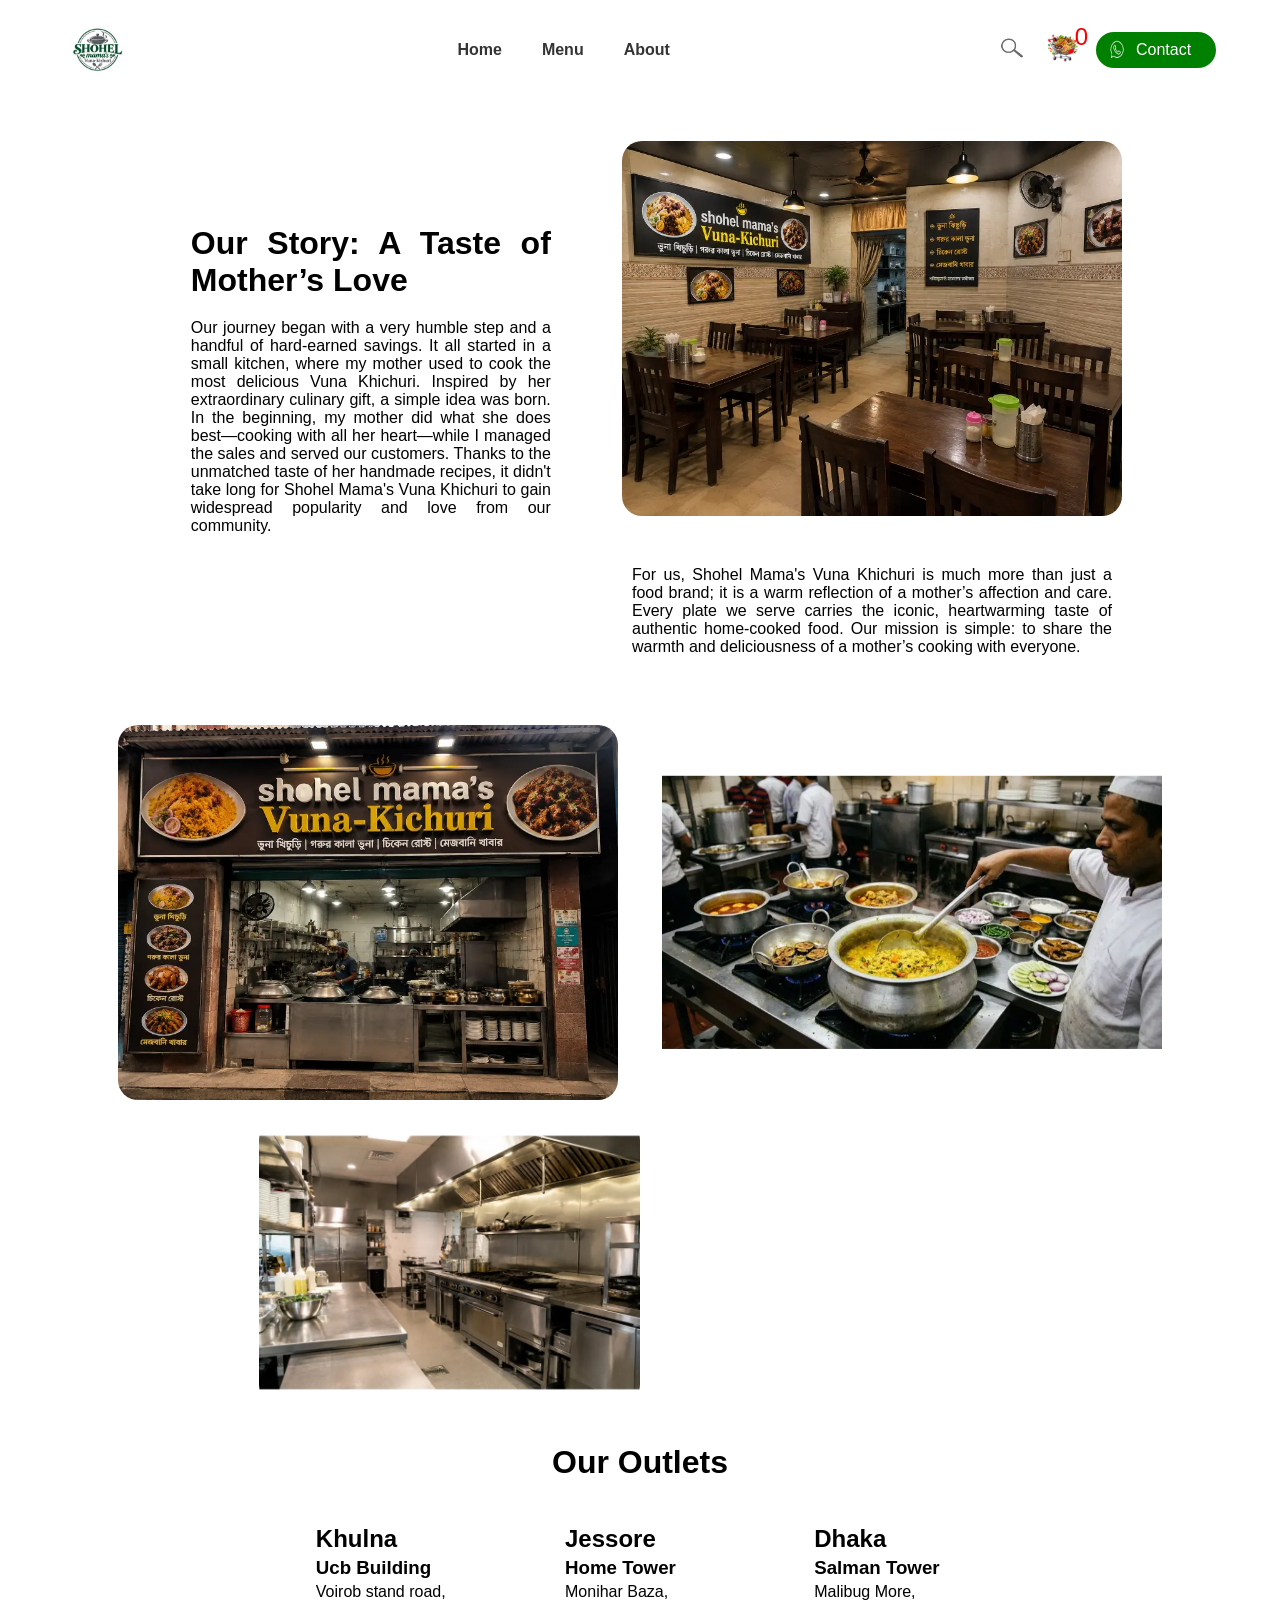
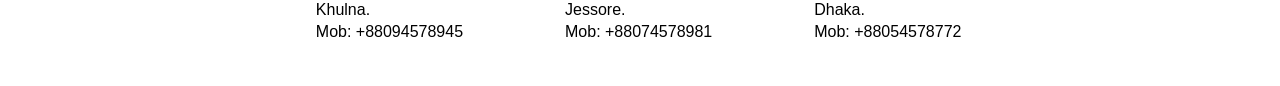
<file: about.html>
<!DOCTYPE html>
<html lang="en">

<head>
    <meta charset="UTF-8">
    <meta name="viewport" content="width=device-width, initial-scale=1.0">
    <title>Document</title>
    <link rel="stylesheet" href="css/about.css">
    <link rel="stylesheet" href="css/header.css">
    <link rel="stylesheet" href="css/menu.css">
    <script src="js/header.js" defer></script>
    <script src="js/popup.js" defer></script>

</head>

<body>




    <header>
        <img src="img/shohel mama logo.webp" alt="">
        <nav>
            <ul>
                <li><a href="index.html">Home</a></li>
                <li><a href="menu.html">Menu</a></li>
                <li><a href="about.html">About</a></li>
            </ul>
        </nav>

        <div class="icon">
            <div class="search-box">
                <a href="javascript:void(0)" id="open-search-btn"><img src="img/search logo.webp" alt="Search"></a>
            </div>


            <div class="curt" id="cart-icon">
                <a href="javascript:void(0)"><img src="img/curt.webp"></a>
                <span id="curt-count">0</span>
            </div>


            <div class="Contact">
                <img src="img/whatsApp-line.webp">
                <a href="https://wa.me/8801946166259" target="_blank">Contact</a>
            </div>
            <div class="ham-menu">
                <span></span>
                <span></span>
                <span></span>
            </div>
        </div>
        </div>
    </header>


    <div id="search-modal" class="search-modal">
        <div class="search-modal-content">
            <span class="close-search-btn">&times;</span>
            <h2>Search Menu Items</h2>

            <div class="search-input-box">
                <input type="text" id="modal-search-input" placeholder="Type dish name (e.g. Biryani, Kala-vuna)...">
            </div>

            <div id="search-results-list" class="search-results-list">

            </div>
        </div>
    </div>




    <div id="order-modal" class="modal">
        <div class="modal-content">
            <span class="close-btn">&times;</span>
            <h2>ORDER DETAILS</h2>

            <div id="cart-items-list">
                <p>Your cart is empty!</p>
            </div>

            <div class="total-price-box">
                <strong>Total Price: <span id="total-price">0</span> TK</strong>
            </div>

            <form id="checkout-form">
                <label for="name">Your Name:</label>
                <input type="text" id="name" required placeholder="Enter your full name">

                <label for="phone">Phone Number:</label>
                <input type="tel" id="phone" required placeholder="017XXXXXXXX">

                <label for="address">Delivery Address:</label>
                <textarea id="address" required placeholder="House, Road, Area..."></textarea>

                <button type="submit" class="confirm-order-btn">Confirm Order</button>
                <button type="button" id="clear-cart-btn" class="clear-btn">Clear Cart</button>
            </form>
        </div>
    </div>




    <div class="con-one">
        <div class="about">
            <h1>Our Story: A Taste of Mother’s Love</h1>
            <p>
                Our journey began with a very humble step and a handful of hard-earned savings. It all started in a
                small kitchen, where my mother used to cook the most delicious Vuna Khichuri. Inspired by her
                extraordinary culinary gift, a simple idea was born.

                In the beginning, my mother did what she does best—cooking with all her heart—while I managed the sales
                and served our customers. Thanks to the unmatched taste of her handmade recipes, it didn't take long for
                Shohel Mama's Vuna Khichuri to gain widespread popularity and love from our community.

            </p>
        </div>
        <div class="box one">
            <img src="img/inside-restaurent.webp" alt="">

            <p>For us, Shohel Mama's Vuna Khichuri is much more than just a food brand; it is a warm reflection of a
                mother’s affection and care. Every plate we serve carries the iconic, heartwarming taste of authentic
                home-cooked food. Our mission is simple: to share the warmth and deliciousness of a mother’s cooking
                with everyone.</p>
        </div>

    </div>

    <div class="con-two">
        <div class="box two">
            <img src="img/hotel-look.webp" alt="">
        </div>
        <div class="box three">
            <img src="img/kitchen-002.webp" alt="">
        </div>
        <div class=" box four">
            <img src="img/kitchen.webp" alt="">
        </div>

    </div>

    <div class="Outlets">
        <h1>Our Outlets </h1>
    </div>

    <div class="location">
        <div class="place khulna">
            <h2>Khulna</h2>
            <h3>Ucb Building</h3>
            <p>Voirob stand road, Khulna.</p>
            <p>Mob: +88094578945</p>
        </div>
        <div class="place jessore">
            <h2>Jessore</h2>
            <h3>Home Tower</h3>
            <p>Monihar Baza, Jessore.</p>
            <p>Mob: +88074578981</p>
        </div>
        <div class="place dhaka">
            <h2>Dhaka</h2>
            <h3>Salman Tower</h3>
            <p>Malibug More, Dhaka.</p>
            <p>Mob: +88054578772</p>
        </div>

    </div>

</body>

</html>
</file>
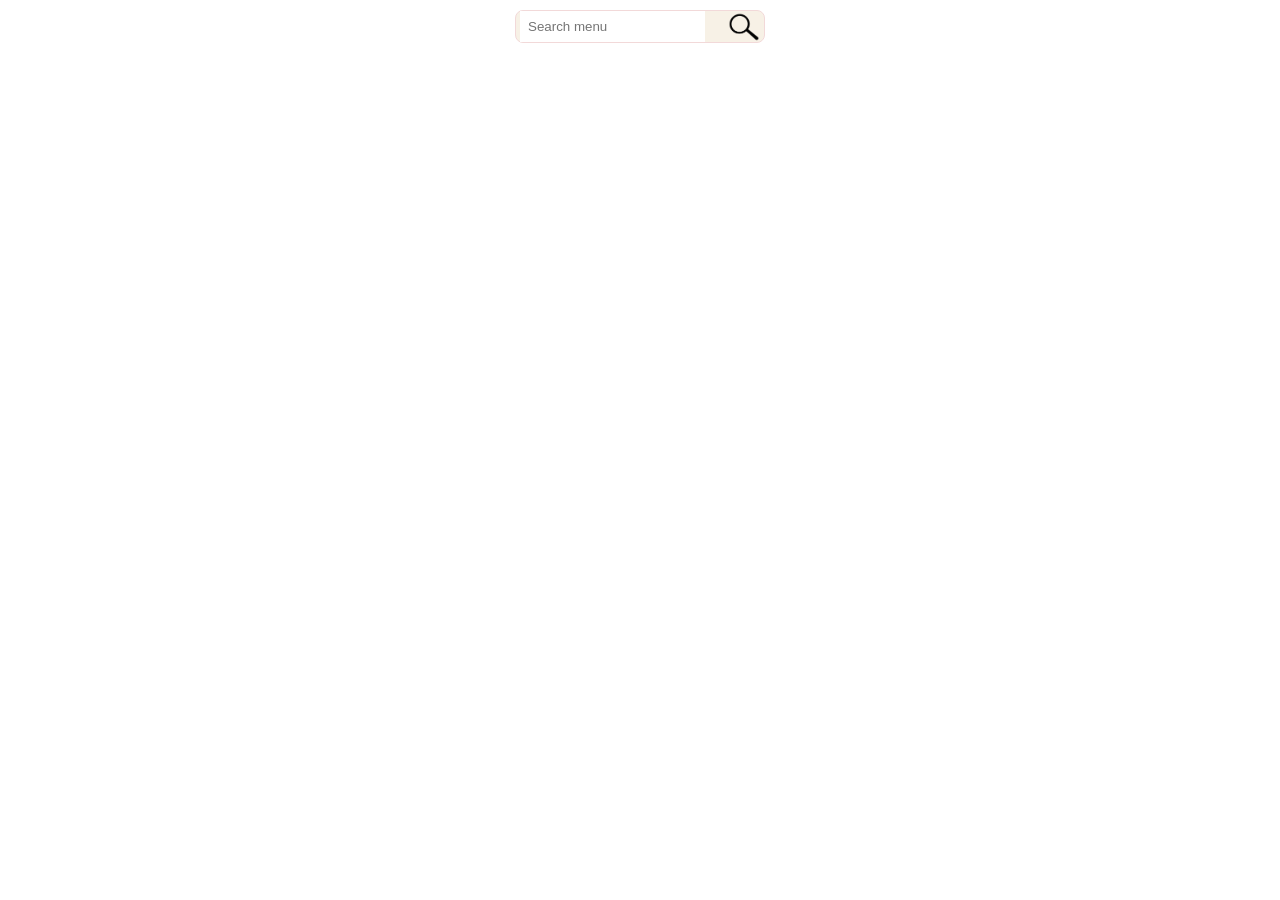
<file: serch.html>
<!DOCTYPE html>
<html lang="en">
<head>
  <meta charset="UTF-8">
  <meta name="viewport" content="width=device-width, initial-scale=1.0">
  <title>Document</title>
  <link rel="stylesheet" href="css/serch.css">
</head>
<body>
  <div class="search-box">
  <input type="text" placeholder="Search menu" id="search-input">
  <img src="img/search logo.webp" alt="">
</div>
</body>
</html>
</file>
<file: css/about.css>
.about {
   max-width: 400px;
   width: 100%;
   padding: 10px;
   margin-left: 1%;
   margin-top: 5%;
   min-width: 30px;
}

.about h1 {
   padding: 10px;
   text-align: justify;

}

.con-one {
   display: flex;
   justify-content: center;
   gap: 4%;
   padding-top: 4%;
}

.about p {
   padding: 10px;
   text-align: justify;
}

.box img {
   max-width: 500px;
   width: 100%;
   min-width: 80px;
   border-radius: 20px;
}

.box p {
   max-width: 500px;
   width: 100%;
   margin-top: 8%;
   text-align: justify;
   min-width: 30px;
   padding: 10px;
}

.two,
.three {
   margin: 20px;
   display: inline-block;
   object-fit: cover;

}



.con-two {
   max-width: 85%;
   width: 100%;
   margin: 3% auto;
   align-items: center;
   display: grid;
   grid-template-columns: repeat(2, 1fr);

}

.four {
   margin-left: 30%;
}

.Outlets {
   text-align: center;
}

.location {
   display: flex;
   justify-content: center;
   padding: 20px;
   gap: 4%;
   flex-wrap: wrap;
   margin: 0 auto;
   align-items: center;
}

.place p,
h3 {
   margin-top: 4px;
   text-align: left;
}

.place {
   width: 150px;
   margin: 2%;
}



@media (max-width:768px) {
   .con-one {
      display: flex;
      padding: 8px;

   }

   .about {
      padding: 10px;
      margin-top: 3%;
      margin-left: 1%;
      max-width: 300px;
      width: 100%;
   }

   .two,
   .three {
      margin: 10px;

   }

   .two,
   .three {
      display: inline-block;
   }

   .box img {
      max-width: 280px;
      width: 100%;
      min-width: 80px;
      border-radius: 10px;
   }

   .box p {
      max-width: 300px;
      width: 100%;
      margin-top: 8%;
      text-align: justify;
   }
}

@media (max-width:260px) {
   .con-one {
      display: flex;
      flex-direction: column;
   }

   .one img {
      margin: 10px;
   }
}

@media (max-width:235px) {
   .con-two {
      display: flex;
      flex-direction: column;
      margin: 1% auto;
      justify-content: center;
      align-items: center;
   }

   .four {
      margin-left: 1px;
   }

   .box img {
      max-width: 140px;
   }

   .one {
      align-items: center;
      display: flex;
      flex-direction: column;
   }
}
</file>
<file: css/header.css>
* {
    font-family: Arial, Helvetica, sans-serif;
    padding: 0;
    margin: 0;
    box-sizing: border-box;
}


body {
    font-family: Arial, sans-serif;
}

header {
    display: flex;
    justify-content: space-between;
    align-items: center;
    flex-wrap: wrap;
    padding: 15px 5%;
    background-color: #ffffff;
    margin-top: 10px;
}

header img {
    max-height: 50px;
}

nav ul {
    display: flex;
    list-style: none;
    gap: 40px;
}

nav ul li a {
    text-decoration: none;
    color: #333;
    font-weight: bold;
    transition: color 0.3s;
}

nav ul li a:hover {
    color: #ff6b00;
}

.Contact {
    display: flex;
    align-items: center;
    gap: 4px;
    cursor: pointer;
    background-color: green;
    width: 120px;
    border-radius: 20px;
    padding: 3px 6px;
}

.Contact a {
    text-decoration: none;
    color: white;
}

.Contact img {
    width: 30px;
    height: 30px;
}

.ham-menu {
    display: none;
    flex-direction: column;
    justify-content: space-between;
    width: 28px;
    height: 21px;
    cursor: pointer;
}

.ham-menu span {
    height: 3.5px;
    width: 100%;
    background-color: gray;
    transition: all 0.3s ease;
}

.search-box img {
    width: 30px;
    height: 30px;
    object-fit: contain;
    margin-right: 8px;
    opacity: 0.6;
}

.curt {

    display: flex;
}

.curt img {
    max-width: 40px;

}

.curt span {
    color: red;

    margin-left: -8px;
    margin-top: -10px;
    font-size: 24px;

}

.search-box img:hover {
    transform: scale(1.2);
}

.icon {
    display: flex;
    align-items: center;
    gap: 8px;
}

.kishuri img {
    max-width: 80px;
}

.kishuri {
    display: flex;
    gap: 10px;
}


@media screen and (max-width: 768px) {
    .ham-menu {
        display: flex;
        align-items: center;
        text-align: center;
    }

    header>div:not(.ham-menu) {
        margin-left: auto;
        margin-right: 8px;
    }

    nav {
        width: 100%;
        order: 4;
        max-height: 0;
        overflow: hidden;
        transition: max-height 0.4s ease, padding 0.3s ease;
        background-color: rgb(116, 120, 117);
    }

    nav.active {
        max-height: 300px;
        padding-top: 20px;
    }

    nav ul {
        flex-direction: column;
        align-items: center;
        gap: 15px;
        padding-bottom: 1rem;
    }

    nav li {
        border: 1px solid;
        width: 94%;
        padding: 1rem;
        margin: 0 auto;
        text-align: center;
        border-radius: 8px;

    }

    .ham-menu.active span:nth-child(1) {
        transform: translateY(9px) rotate(45deg);
    }

    .ham-menu.active span:nth-child(2) {
        opacity: 0;
    }

    .ham-menu.active span:nth-child(3) {
        transform: translateY(-9px) rotate(-45deg);
    }

    .Contact {
        gap: 2px;
        width: 110px;
        padding: 1px 4px;
    }

}

@media (max-width: 500px) {}

@media (max-width: 275px) {
    .icon {
        display: grid;
        grid-template-columns: repeat(2, 1fr);
        gap: 8px;
        align-items: center;
        justify-items: center;

    }

}

@media(max-width:185px){
     .icon{
        display: flex;
        flex-direction: column;
    }
}
</file>
<file: css/menu.css>
* {
  font-family: Arial, Helvetica, sans-serif;
  margin: 0;
  padding: 0;
  box-sizing: border-box;
}


.menu-tag {
  text-align: center;
  margin: 30px auto;
  font-size: clamp(0.9rem, 0.7871rem + 0.9032vw, 1.6rem);
}

.box-con {
  display: flex;
  max-width: 70%;
  width: 100%;
  flex-wrap: wrap;
  margin: 20px auto;
  gap: 30px;
  align-items: center;
  justify-content: center;
  background-color: rgb(225, 240, 237);
  padding: 30px 15px;
  border-radius: 20px;


}

.box {
  display: flex;
  flex-direction: column;
  align-items: center;
}

.two-320 {
  display: none;
}

.box button {
  margin-top: 10px;
  padding: 6px 10px;
  background-color: rgb(78, 127, 78);
  border-radius: 6px;
  font-weight: 600;
  color: white;

}

.clear-btn {
  width: 100%;
  color: white;
  background-color: red;
  padding: 10px;
  border-radius: 4px;
  margin-top: 10px;
  font-size: 1rem;
}

.product {
  background-color: rgb(255, 255, 255);
  max-width: 200px;
  width: 100%;
  text-align: center;
  padding: 10px 0;
  border-radius: 10px;
  border-left: 4px solid;
}

.product img {
  max-width: 150px;
  width: 100%;
}

.product h3 {
  font-size: clamp(0.8rem, 0.776rem + 0.388vw, 1.125rem);
}

.product p {
  color: rgb(247, 10, 10);
  font-weight: 700;
  padding-top: 4px;
  font-size: clamp(0.8rem, 0.776rem + 0.388vw, 1.125rem);
}




@media (max-width:768px) {
  .box-con {
    max-width: 80%;
  }
}

@media (max-width:480px) {
  .box-con {
    display: grid;
    grid-template-columns: repeat(2, 1fr);
    gap: 8px;
  }
}

@media (max-width:320px) {
  .box-con {
    display: flex;
    flex-direction: column;
  }
}


.search-modal {
  display: none;
  position: fixed;
  z-index: 9999;
  left: 0;
  top: 0;
  width: 100%;
  height: 100%;
  background-color: rgba(0, 0, 0, 0.6);
  backdrop-filter: blur(3px);
}

.search-modal-content {
  background-color: #ffffff;
  margin: 5% auto;
  padding: 25px;
  border-radius: 12px;
  width: 90%;
  max-width: 550px;
  position: relative;
  box-shadow: 0 10px 30px rgba(0, 0, 0, 0.2);


  max-height: 85vh;
  overflow-y: auto;
}



.modal {
  display: none;
  order: 4;
  z-index: 1000;
  left: 0;
  top: 0;
  width: 100%;
  height: 100%;
  background-color:white

}


.search-add-btn {
  background-color: #2D5A39;
  color: #ffffff;
  border: none;
  border-radius: 20px;
}


.modal-content {
  color: white;
  margin: 2% auto;
  padding: 20px;
  border-radius: 8px;
  width: 90%;
  max-width: 500px;
  position: relative;
  background-color: rgba(0, 0, 0, 0.7) ;

}

.close-btn {
  position: absolute;
  right: 15px;
  top: 10px;
  font-size: 24px;
  cursor: pointer;
}

.cart-item {
  display: flex;
  justify-content: space-between;
  margin-bottom: 10px;
  border-bottom: 1px solid #ddd;
  padding-bottom: 5px;
}

.cart-item-image {
  max-width: 70px;
width: 100%;

  flex: 0 0 70px;
  object-fit: cover;
  border-radius: 6px;
}

.modal-content h2 {
  text-align: center;
 
}



.total-price-box {
  margin: 15px auto;
text-align: center;
  font-size: 18px;
  color: rgb(16, 244, 46);
}

#checkout-form label {
  display: block;
  margin-top: 10px;
  font-weight: bold;
}

#checkout-form input,
#checkout-form textarea {
  width: 100%;
  padding: 12px;
  margin-top: 5px;
  box-sizing: border-box;
  border-radius: 8PX;
}

.confirm-order-btn {
  margin-top: 15px;
  width: 100%;
  padding: 10px;
  background-color: #28a745;
  color: white;
  border: none;
  cursor: pointer;
  font-size: 16px;
  border-radius: 4px;
}

.confirm-order-btn:hover {
  background-color: #218838;
}

.search-modal-content {
  background-color: #110f0f;
  color: #fff;
  margin: 5% auto;
  padding: 25px;
  border-radius: 12px;
  width: 90%;
  max-width: 550px;
  box-shadow: 0 8px 25px rgba(0, 0, 0, 0.3);
  display: flex;
  flex-direction: column;
}

.close-search-btn {
  position: absolute;
  right: 18px;
  top: 12px;
  font-size: 28px;
  font-weight: bold;
  color: #888;
  cursor: pointer;
}

.search-input-box input {
  width: 100%;
  padding: 12px 15px;
  margin-top: 15px;
  margin-bottom: 20px;
  border: 2px solid #ddd;
  border-radius: 8px;
  font-size: 16px;
  outline: none;
  box-sizing: border-box;
}

.search-input-box input:focus {
  border-color: #e67e22;
}

.search-results-list {
  overflow-y: auto;
  max-height: 50vh;
}


.search-item {
  display: flex;
  align-items: center;
  gap: 15px;
  padding: 10px;
  border-bottom: 1px solid #eee;
}

.search-item img {
  max-width: 80px;
  width: 100%;
  min-width: 60px;
  object-fit: cover;
  border-radius: 6px;
}

.search-item-info {
  flex-grow: 1;
}

.search-item-info h4 {
  margin: 0 0 5px;
  font-size: 16px;
}

.search-item-info p {
  margin: 0;
  color: #27ae60;
  font-weight: bold;
}

.search-item {
  display: flex;
  align-items: center;
  gap: 15px;
  padding: 10px;
  border-bottom: 1px solid #eee;
  transition: background-color 0.2s ease;
}


.search-item:hover {
  background-color: white;
  color: black;
}



.alert{
  font-size:24px;
  color:greenyellow;
  background-color: rgba(0, 0, 0,0.8);
  max-width: 300px;
  width: 100%;
  border-radius: 20px;
}

@media (max-width:345px){
  .cart-item{
    display: flex;
    flex-direction: column;
  }
  .search-item{
      display: flex;
    flex-direction: column;
  }
  
  
}
</file>
<file: css/serch.css>
*{
  margin: 0;
  padding: 0;
  box-sizing: border-box;
}
.search-box{
 display: flex; 
 justify-content: space-between;
 align-items: center;
 background-color: rgb(247, 241, 230);
/*  padding: 10px 10px 10px 5px; */
 max-width: 250px;
 width: 100%;
 border-radius: 8px;
 margin: 10px auto;
 border: 1px solid rgb(242, 217, 217);

}
.search-box img{
max-width: 40px;
}
.search-box input{
 border: 0;
 margin-left: 4px;
padding: 8px;
}
</file>
